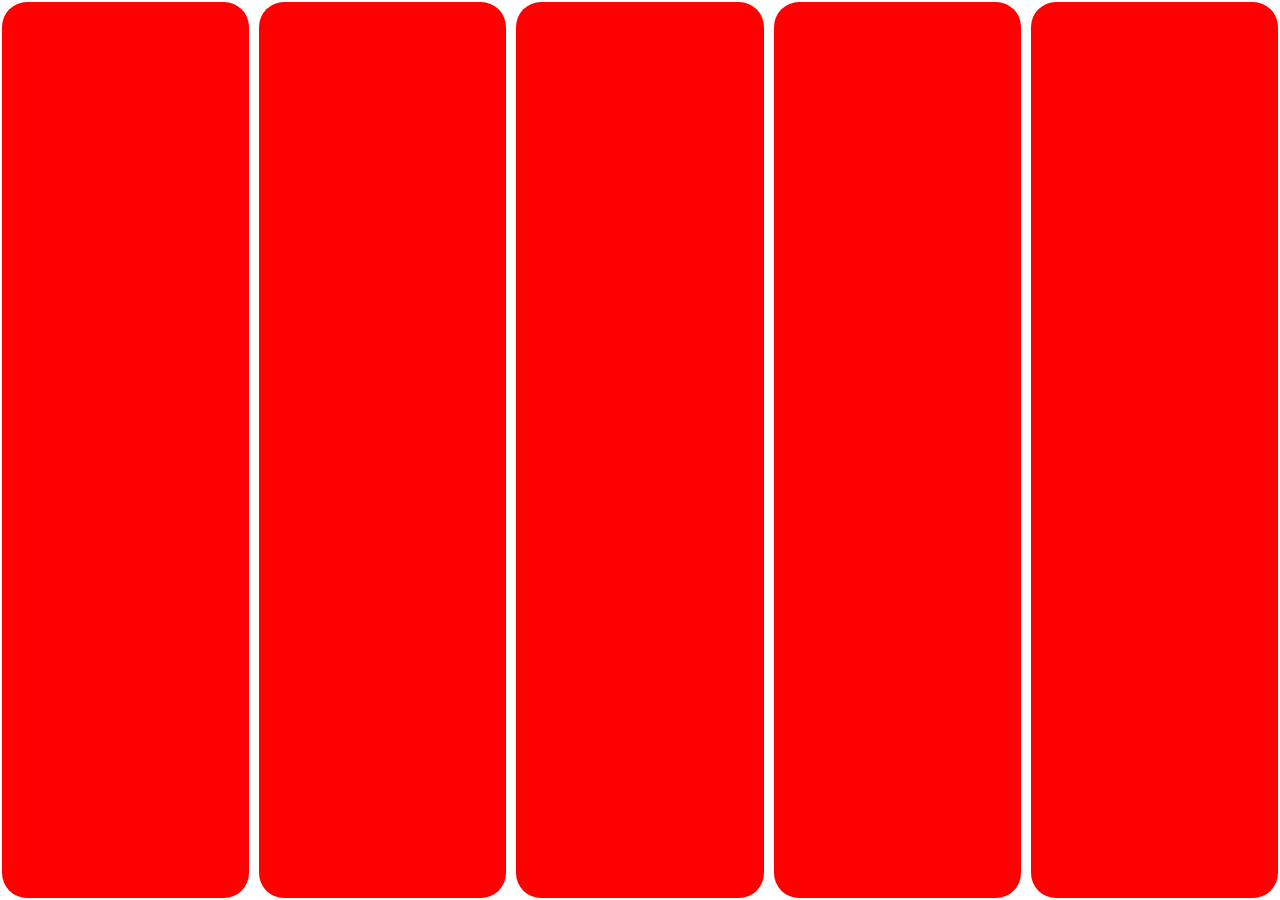
<file: assignments/scss/index.html>
<!DOCTYPE html>
<html lang="en">
<head>
    <meta charset="UTF-8">
    <meta name="viewport" content="width=device-width, initial-scale=1.0">
    <title>Document</title>
    <link rel="stylesheet" href="style.css">
</head>
<body>
    <main>
        <section></section>
        <section></section>
        <section></section>
        <section></section>
        <section></section>
    </main>
</body>
</html>
</file>
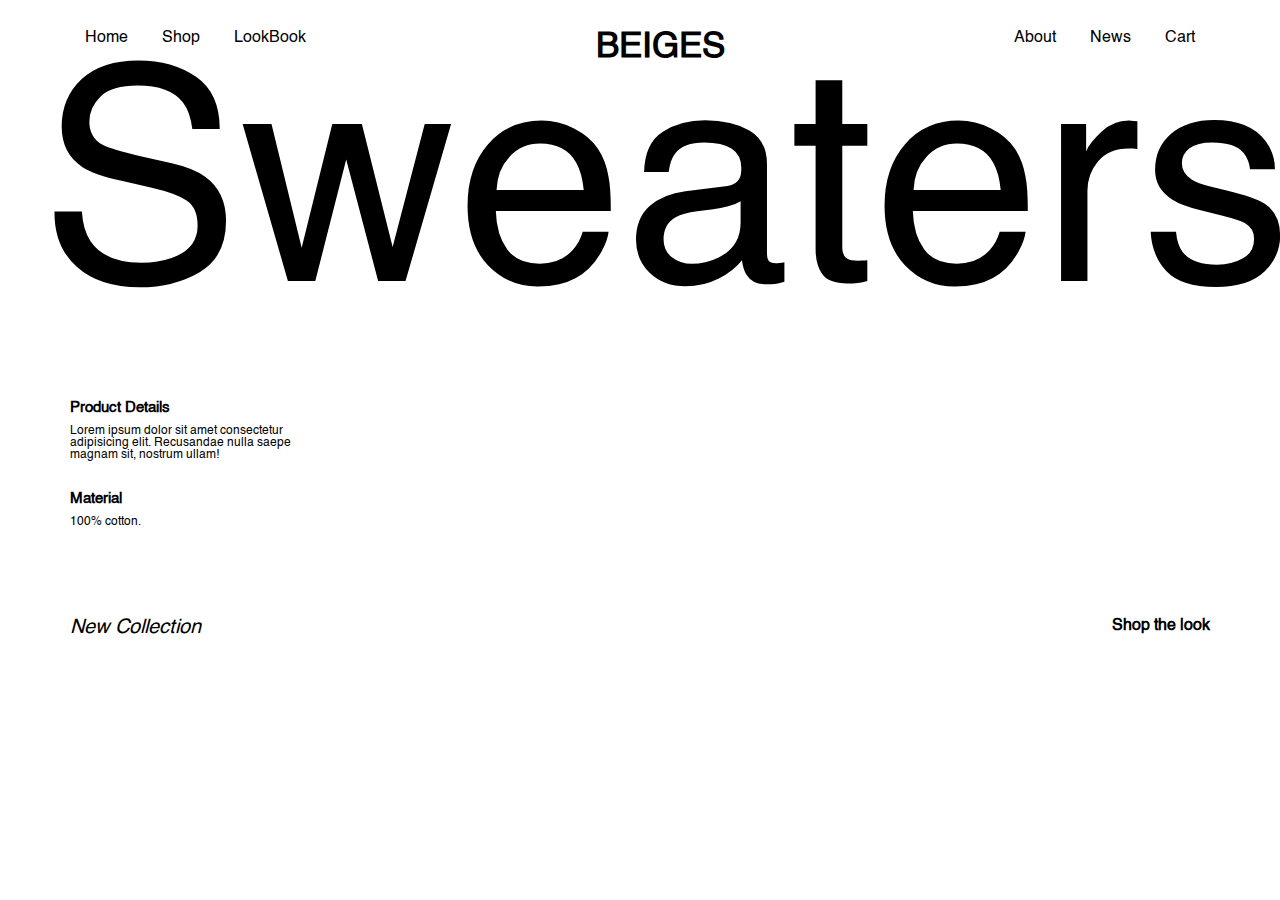
<file: assignments/Sweaters-landingpage_2/index.html>
<!DOCTYPE html>
<html lang="en">
  <head>
    <meta charset="UTF-8" />
    <meta name="viewport" content="width=device-width, initial-scale=1.0" />
    <title>Document</title>
    <link rel="stylesheet" href="style.css" />
  </head>
  <body>
    <div id="main">
      <div class="nav">
        <div class="nav1">
          <a href="#">Home</a>
          <a href="#">Shop</a>
          <a href="#">LookBook</a>
        </div>
        <div class="logo">
          <a href="#">BEIGES</a>
        </div>
        <div class="nav2">
          <a href="#">About</a>
          <a href="#">News</a>
          <a href="#">Cart</a>
        </div>
      </div>
      <div class="hedi">
        <h1>Sweaters</h1>
      </div>
      <div class="content">
        <div class="con1">
          <h4>Product Details</h4>
          <p>
            Lorem ipsum dolor sit amet consectetur adipisicing elit. Recusandae
            nulla saepe magnam sit, nostrum ullam!
          </p>
        </div>
        <div class="con2">
          <h4>Material</h4>
          <p>
            100% cotton.
          </p>
        </div>
      </div>
      <div class="img1"></div>
      <div class="img2"></div>
      <div class="img3"></div>
      <div class="foot">
        <div class="div1">
            <a href="#">New Collection</a>
        </div>
        <div class="div2">
            <a href="#">Shop the look</a>
        </div>
      </div>
    </div>
  </body>
</html>
</file>
<file: assignments/scss/style.css>
* {
  margin: 0;
  padding: 0;
  box-sizing: border-box;
}

html,
body {
  width: 100%;
  height: 100%;
}

main {
  width: 100%;
  height: 100%;
  display: flex;
  align-items: center;
  justify-content: center;
  gap: 10px;
  border: 2px solid white;
}
main section {
  height: 100%;
  flex-grow: 1;
  background-color: red;
  border-radius: 25px;
  background-position: center;
  background-size: cover;
  cursor: pointer;
}
main section:hover {
  flex-grow: 2;
  transition: all 2s cubic-bezier(0.19, 1, 0.22, 1);
}
main section:nth-child(1) {
  background-image: url(https://i.pinimg.com/1200x/74/56/29/745629ec9f90d18d4af52367f6ee06f1.jpg);
}
main section:nth-child(2) {
  background-image: url(https://i.pinimg.com/736x/7f/dd/0d/7fdd0d775f74dc5b4c40e96445dd290a.jpg);
}
main section:nth-child(3) {
  background-image: url(https://i.pinimg.com/736x/98/53/42/985342edf961c064d303e321544d6406.jpg);
}
main section:nth-child(4) {
  background-image: url(https://i.pinimg.com/736x/0a/0f/b0/0a0fb0d4f386e21af2e08fa59c3c01ea.jpg);
}
main section:nth-child(5) {
  background-image: url(https://i.pinimg.com/736x/db/b7/b9/dbb7b962198220ce5d8ea10dca326a0d.jpg);
}/*# sourceMappingURL=style.css.map */
</file>
<file: assignments/Sweaters-landingpage_2/style.css>
@font-face {
  font-family: hel;
  src: url(./Helvetica.ttf);
}

* {
  margin: 0;
  padding: 0;
  box-sizing: border-box;
  font-family: hel;
  color: black;
}

html,
body {
  width: 100%;
  height: 100%;
}

.nav {
  display: flex;
  justify-content: space-between;
  padding-top: 30px;
  height: 30px;
}

.nav a {
  text-decoration: none;
  padding: 15px;
}

.nav1 {
  padding-left: 70px;
}

.nav2 {
  padding-right: 70px;
}

.logo a {
  font-size: 35px;
  padding: 0 30px;
  font-weight: 900;
}

.hedi h1 {
  font-size: 300px;
  padding-left: 40px;
  padding-top: 20px;
  font-weight: 400;
}

.content {
  margin-top: 50px;
  width: 300px;
  padding-left: 70px;
}

.con1 {
  padding-bottom: 30px;
}

.content h4 {
  padding-bottom: 10px;
  font-size: 15px;
}

.content p {
  font-size: 12px;
  font-weight: 100;
}

.foot {
  display: flex;
  justify-content: space-between;
  margin-top: 90px;
  padding: 0 70px;
}

.foot a {
    text-decoration: none;
}

.div1 a {
    font-style: italic;
    font-size: 20px;
}

.div2 a {
    font-weight: 700;
}

.img1 {
    width: 250px;
    height: 350px;
    background-image: url(https://images.unsplash.com/photo-1494790108377-be9c29b29330?q=80&w=687&auto=format&fit=crop&ixlib=rb-4.1.0&ixid=M3wxMjA3fDB8MHxwaG90by1wYWdlfHx8fGVufDB8fHx8fA%3D%3D);
    background-position: center;
    background-size: cover;
    position: absolute;
    top: 38%;
    right: 25%;
}

.img2 {
    width: 250px;
    height: 200px;
    background-image: url(https://images.unsplash.com/photo-1635861947067-df54a5c116bc?q=80&w=1632&auto=format&fit=crop&ixlib=rb-4.1.0&ixid=M3wxMjA3fDB8MHxwaG90by1wYWdlfHx8fGVufDB8fHx8fA%3D%3D);
    background-position: center;
    background-size: cover;
    background-repeat: no-repeat;
    position: absolute;
    top: 70%;
    left: 45%;
    z-index: -1;
}

.img3 {
    width: 200px;
    height: 280px;
    background-image: url(https://images.unsplash.com/photo-1641893049612-b3c9700b6800?q=80&w=687&auto=format&fit=crop&ixlib=rb-4.1.0&ixid=M3wxMjA3fDB8MHxwaG90by1wYWdlfHx8fGVufDB8fHx8fA%3D%3D);
    background-position: center;
    background-size: cover;
    position: absolute;
    top: 50%;
    left: 35%;
    z-index: -2;
}
</file>
